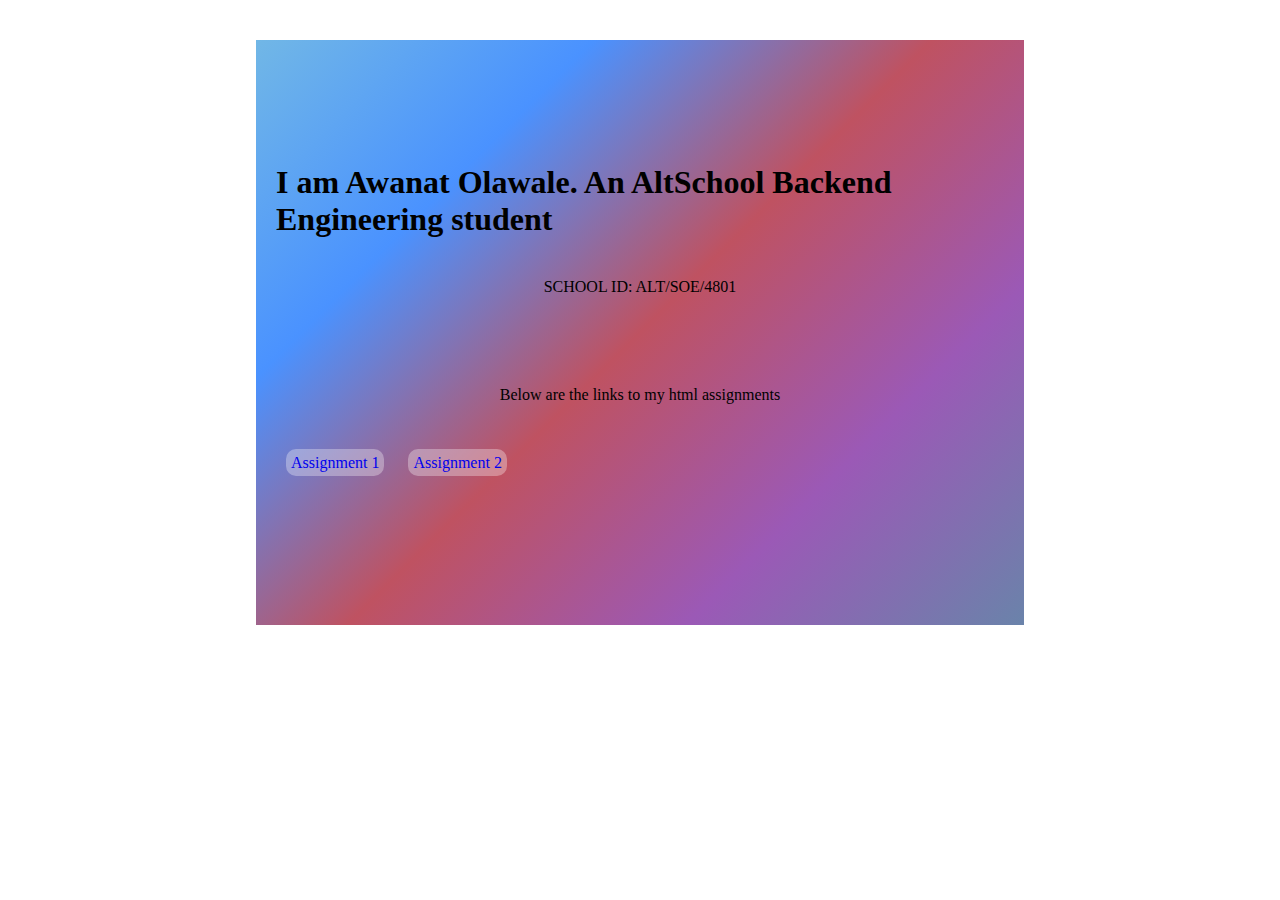
<file: index.html>
<!DOCTYPE html>
<html lang="en">
<head>
    <meta charset="UTF-8">
    <meta name="viewport" content="width=device-width, initial-scale=1.0">
    <title>Document</title>
    <link rel="stylesheet" href="index.css">
</head>

<body>

    <div id="container">

        <div class="content">
            <h1>I am Awanat Olawale. An AltSchool Backend Engineering student</h1> 
        </div>
        <div class="content">
            <p>SCHOOL ID: ALT/SOE/4801</p>
        </div>
        <div class="content">
            <p>Below are the links to my html assignments</p>
            <a href="/assignment_1/index.html">Assignment 1</a>
            <a href="/assignment_2/home/index.html">Assignment 2</a>
        </div>
        <div class="content">
            
        </div>
        <div class="content">
            
        </div>
   
    </div>

</body>
</html>
</file>
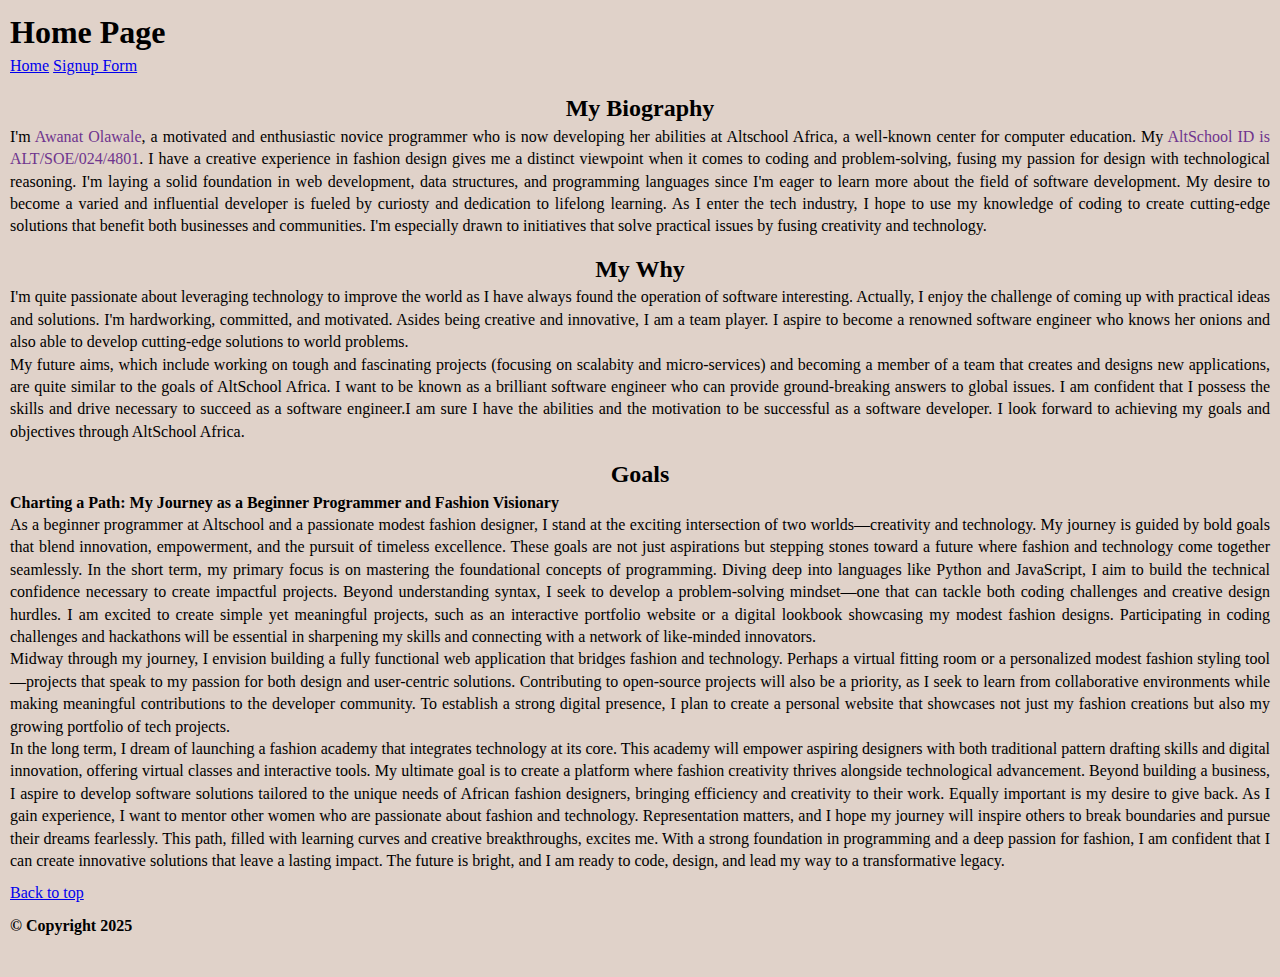
<file: Assignment_1/index.html>
<!DOCTYPE html>
<html lang="en">

<head>
    <meta charset="UTF-8">
    <meta name="viewport" content="width=device-width, initial-scale=1.0">
    <title>Document</title>
    <link rel="stylesheet" href="index.css">

</head>

<body>
    <header id="top">
        <h1>Home Page</h1>
        <header>
            <a href="./index.html">Home</a>
            <a href="./form.html">Signup Form</a>
        </header>
    </header>

    <main>
        <h2 name="biography">My Biography</h2>
        <p>
            I'm <span>Awanat Olawale</span>, a motivated and enthusiastic novice programmer who is now developing her abilities at Altschool Africa,
            a well-known center for computer education. My <span>AltSchool ID is ALT/SOE/024/4801</span>. I have a  creative experience in fashion design gives me a distinct
            viewpoint when it comes to coding and problem-solving, fusing my passion for design with technological reasoning. I'm
            laying a solid foundation in web development, data structures, and programming languages since I'm eager to learn
            more about the field of software development. My desire to become a varied and influential developer is fueled by
            curiosty and dedication to lifelong learning. As I enter the tech industry, I hope to use my knowledge of coding to
            create cutting-edge solutions that benefit both businesses and communities. I'm especially drawn to
            initiatives that solve practical issues by fusing creativity and technology.
        </p>

        <h2>My Why</h2>
        <p>
            I'm quite passionate about leveraging technology to improve the world as I have always found the operation of
            software interesting. Actually, I enjoy the challenge of coming up with practical ideas and solutions. I'm
            hardworking, committed, and motivated. Asides being creative and innovative, I am a team player. I aspire to
            become a renowned software engineer who knows her onions and also able to develop cutting-edge solutions to
            world problems. 
        </p>
        <p>
            My future aims, which include working on tough and fascinating projects (focusing on
            scalabity and micro-services) and becoming a member of a team that creates and designs new applications, are
            quite similar to the goals of AltSchool Africa. I want to be known as a brilliant software engineer who can
            provide ground-breaking answers to global issues. I am confident that I possess the skills and drive
            necessary to succeed as a software engineer.I am sure I have the abilities and the motivation to be
            successful as a software developer. I look forward to achieving my goals and
            objectives through AltSchool Africa.
        </p>

        <h2>Goals</h2>
        <h4>Charting a Path: My Journey as a Beginner Programmer and Fashion Visionary</h4>
        <p>            
            As a beginner programmer at Altschool and a passionate modest fashion designer, I stand at the exciting intersection of
            two worlds—creativity and technology. My journey is guided by bold goals that blend innovation, empowerment, and the
            pursuit of timeless excellence. These goals are not just aspirations but stepping stones toward a future where fashion
            and technology come together seamlessly.
            
            In the short term, my primary focus is on mastering the foundational concepts of programming. Diving deep into languages
            like Python and JavaScript, I aim to build the technical confidence necessary to create impactful projects. Beyond
            understanding syntax, I seek to develop a problem-solving mindset—one that can tackle both coding challenges and
            creative design hurdles. I am excited to create simple yet meaningful projects, such as an interactive portfolio website
            or a digital lookbook showcasing my modest fashion designs. Participating in coding challenges and hackathons will be
            essential in sharpening my skills and connecting with a network of like-minded innovators.
            
        </p>
        <p>
            Midway through my journey, I envision building a fully functional web application that bridges fashion and technology.
            Perhaps a virtual fitting room or a personalized modest fashion styling tool—projects that speak to my passion for both
            design and user-centric solutions. Contributing to open-source projects will also be a priority, as I seek to learn from
            collaborative environments while making meaningful contributions to the developer community. To establish a strong
            digital presence, I plan to create a personal website that showcases not just my fashion creations but also my growing
            portfolio of tech projects.
            
        </p>
        <p>
            In the long term, I dream of launching a fashion academy that integrates technology at its core. This academy will
            empower aspiring designers with both traditional pattern drafting skills and digital innovation, offering virtual
            classes and interactive tools. My ultimate goal is to create a platform where fashion creativity thrives alongside
            technological advancement. Beyond building a business, I aspire to develop software solutions tailored to the unique
            needs of African fashion designers, bringing efficiency and creativity to their work.
            
            Equally important is my desire to give back. As I gain experience, I want to mentor other women who are passionate about
            fashion and technology. Representation matters, and I hope my journey will inspire others to break boundaries and pursue
            their dreams fearlessly.
            
            This path, filled with learning curves and creative breakthroughs, excites me. With a strong foundation in programming
            and a deep passion for fashion, I am confident that I can create innovative solutions that leave a lasting impact. The
            future is bright, and I am ready to code, design, and lead my way to a transformative legacy.

        </p>

        <footer>
            <a href="#top">Back to top</a>

            <h4> &copy; Copyright 2025</h4>
        </footer>
    </main>


</body>

</html>
</file>
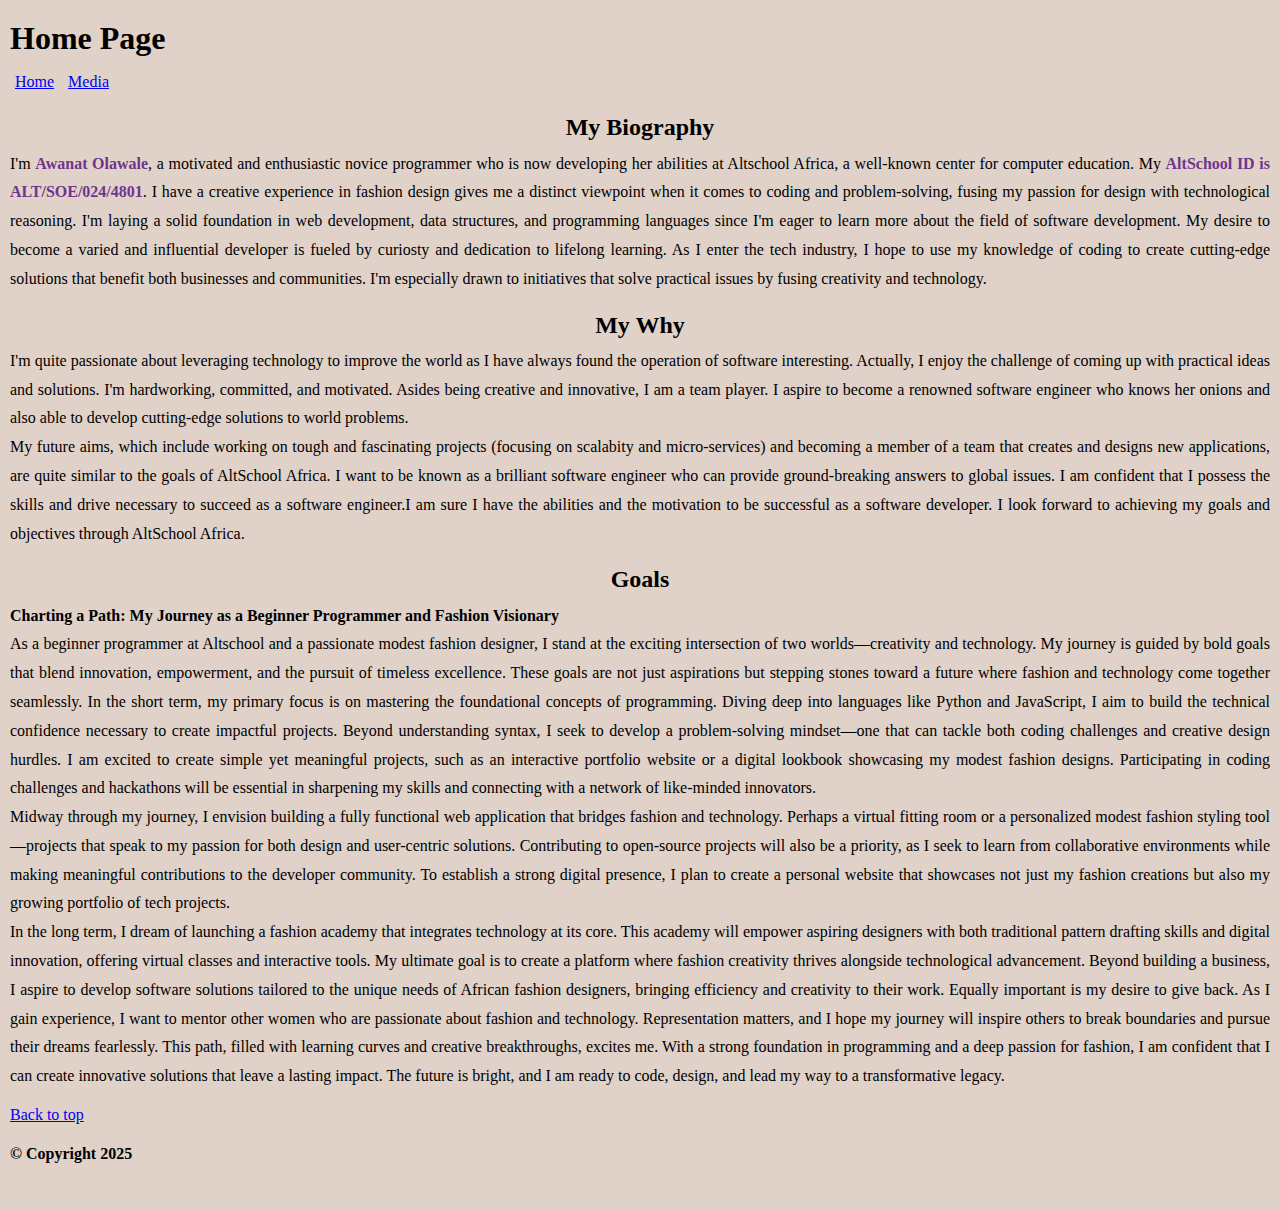
<file: Assignment_2/home/about/index.html>
<!DOCTYPE html>
<html lang="en">

<head>
    <meta charset="UTF-8">
    <meta name="viewport" content="width=device-width, initial-scale=1.0">
    <title>Document</title>
    <link rel="stylesheet" href="index.css">

</head>

<body>
    <header id="top">
        <h1>Home Page</h1>
        <header>
            <a href="./index.html">Home</a>
            <a href="../index.html">Media</a>
        </header>
    </header>

    <main>
        <h2 name="biography">My Biography</h2>
        <p>
            I'm <span>Awanat Olawale</span>, a motivated and enthusiastic novice programmer who is now developing her abilities at Altschool Africa,
            a well-known center for computer education. My <span>AltSchool ID is ALT/SOE/024/4801</span>. I have a  creative experience in fashion design gives me a distinct
            viewpoint when it comes to coding and problem-solving, fusing my passion for design with technological reasoning. I'm
            laying a solid foundation in web development, data structures, and programming languages since I'm eager to learn
            more about the field of software development. My desire to become a varied and influential developer is fueled by
            curiosty and dedication to lifelong learning. As I enter the tech industry, I hope to use my knowledge of coding to
            create cutting-edge solutions that benefit both businesses and communities. I'm especially drawn to
            initiatives that solve practical issues by fusing creativity and technology.
        </p>

        <h2>My Why</h2>
        <p>
            I'm quite passionate about leveraging technology to improve the world as I have always found the operation of
            software interesting. Actually, I enjoy the challenge of coming up with practical ideas and solutions. I'm
            hardworking, committed, and motivated. Asides being creative and innovative, I am a team player. I aspire to
            become a renowned software engineer who knows her onions and also able to develop cutting-edge solutions to
            world problems. 
        </p>
        <p>
            My future aims, which include working on tough and fascinating projects (focusing on
            scalabity and micro-services) and becoming a member of a team that creates and designs new applications, are
            quite similar to the goals of AltSchool Africa. I want to be known as a brilliant software engineer who can
            provide ground-breaking answers to global issues. I am confident that I possess the skills and drive
            necessary to succeed as a software engineer.I am sure I have the abilities and the motivation to be
            successful as a software developer. I look forward to achieving my goals and
            objectives through AltSchool Africa.
        </p>

        <h2>Goals</h2>
        <h4>Charting a Path: My Journey as a Beginner Programmer and Fashion Visionary</h4>
        <p>            
            As a beginner programmer at Altschool and a passionate modest fashion designer, I stand at the exciting intersection of
            two worlds—creativity and technology. My journey is guided by bold goals that blend innovation, empowerment, and the
            pursuit of timeless excellence. These goals are not just aspirations but stepping stones toward a future where fashion
            and technology come together seamlessly.
            
            In the short term, my primary focus is on mastering the foundational concepts of programming. Diving deep into languages
            like Python and JavaScript, I aim to build the technical confidence necessary to create impactful projects. Beyond
            understanding syntax, I seek to develop a problem-solving mindset—one that can tackle both coding challenges and
            creative design hurdles. I am excited to create simple yet meaningful projects, such as an interactive portfolio website
            or a digital lookbook showcasing my modest fashion designs. Participating in coding challenges and hackathons will be
            essential in sharpening my skills and connecting with a network of like-minded innovators.
            
        </p>
        <p>
            Midway through my journey, I envision building a fully functional web application that bridges fashion and technology.
            Perhaps a virtual fitting room or a personalized modest fashion styling tool—projects that speak to my passion for both
            design and user-centric solutions. Contributing to open-source projects will also be a priority, as I seek to learn from
            collaborative environments while making meaningful contributions to the developer community. To establish a strong
            digital presence, I plan to create a personal website that showcases not just my fashion creations but also my growing
            portfolio of tech projects.
            
        </p>
        <p>
            In the long term, I dream of launching a fashion academy that integrates technology at its core. This academy will
            empower aspiring designers with both traditional pattern drafting skills and digital innovation, offering virtual
            classes and interactive tools. My ultimate goal is to create a platform where fashion creativity thrives alongside
            technological advancement. Beyond building a business, I aspire to develop software solutions tailored to the unique
            needs of African fashion designers, bringing efficiency and creativity to their work.
            
            Equally important is my desire to give back. As I gain experience, I want to mentor other women who are passionate about
            fashion and technology. Representation matters, and I hope my journey will inspire others to break boundaries and pursue
            their dreams fearlessly.
            
            This path, filled with learning curves and creative breakthroughs, excites me. With a strong foundation in programming
            and a deep passion for fashion, I am confident that I can create innovative solutions that leave a lasting impact. The
            future is bright, and I am ready to code, design, and lead my way to a transformative legacy.

        </p>

        <footer>
            <a href="#top">Back to top</a>

            <h4> &copy; Copyright 2025</h4>
        </footer>
    </main>


</body>

</html>
</file>
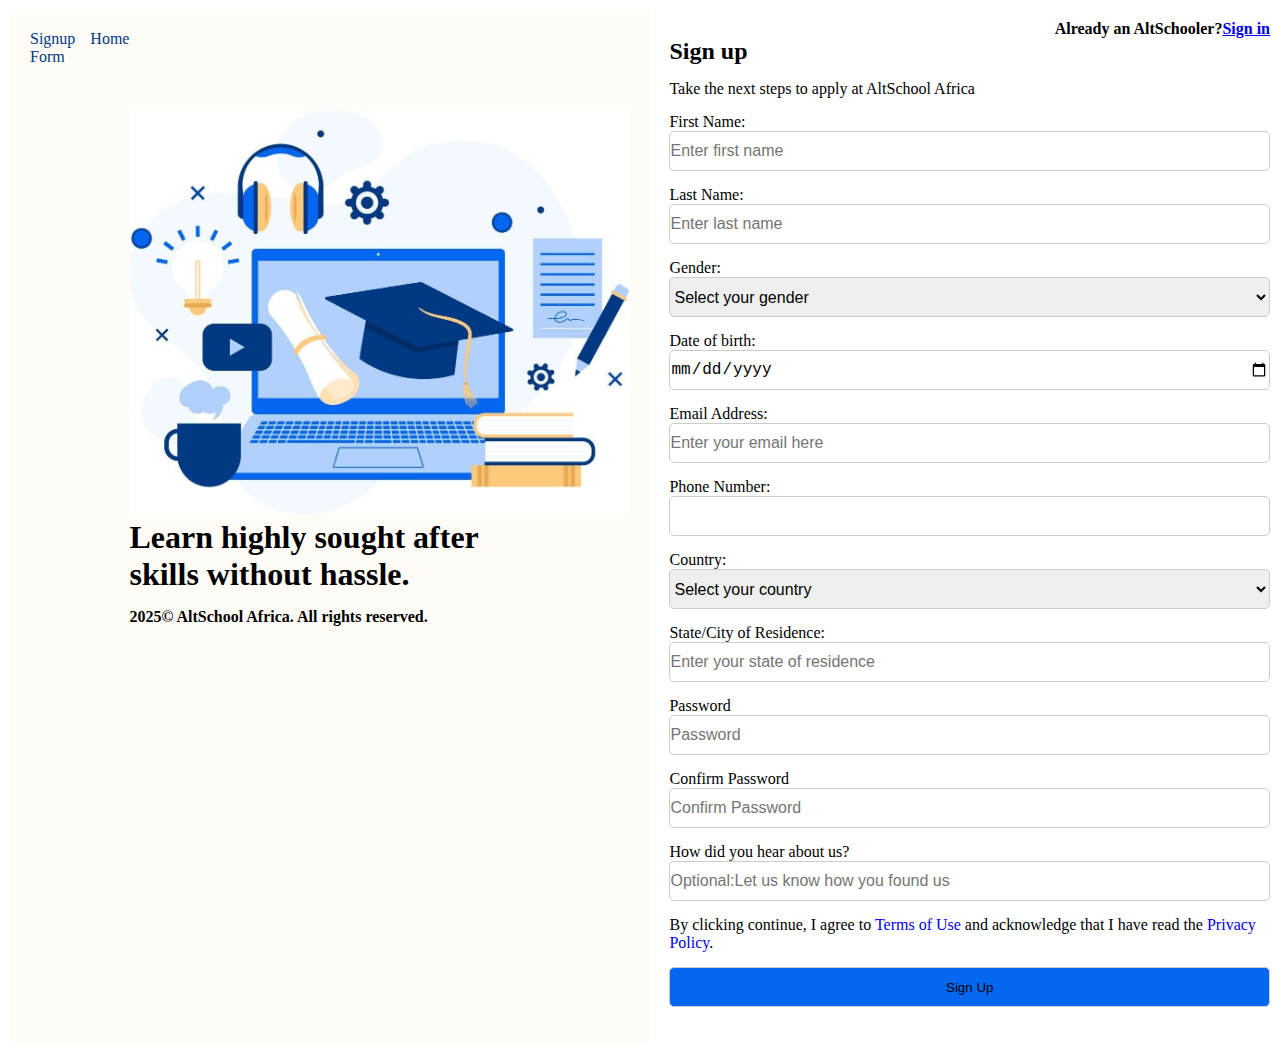
<file: Assignment_1/form.html>
<!DOCTYPE html>
<html lang="en">
<head>
    <meta charset="UTF-8">
    <meta name="viewport" content="width=device-width, initial-scale=1.0">
    <title>Assignment 1</title>
    <link rel="stylesheet" href="form.css">
</head>

<body>
    <div id="container">
       <div class="left-section">
            <!--The left section of the page-->
            <nav class="left-top-row">
                <!--Displays both home and form pages at the top -->
                    <a href="./form.html" >Signup Form</a>
                    <a href="./index.html">Home</a>
            </nav>
                <div class="left-content">
                    <img src="assets/img.jpg" alt="AltSchool Logo"/>
                    <h1>Learn highly sought after <br/> skills without hassle.</h1>
                    <div id="footer">
                        <h4>2025&copy; AltSchool Africa. All rights reserved.</h4>
                    </div>
                </div>
            
        </div>
        
        <div class="right-section">
            <form action="#">
                <div class="user-details">
                    <div class="right-top-row">
                        <h4>Already an AltSchooler? <span> <a href="#">Sign in</a></span></h4>
                        <h2>Sign up</h2>
                        <p>Take the next steps to apply at AltSchool Africa </p>
                    </div>
                    <div class="right-section-group">
                        <label for="first name">First Name:</label>
                        <input type="text"placeholder="Enter first name" required/>
                    </div>
    
                    <div class="right-section-group">
                        <label for="lastname">Last Name:</label>
                        <input type="text"placeholder="Enter last name" required/>
                    </div>
            
                    <div class="right-section-group">
                        <label for="gender">Gender:</label>
                        <select name="gender" class="gender-select">
                            <!--creates a dropdown menu for gender-->
                            <option value="">Select your gender</option>
                            <option value="male">Male</option>
                            <option value="female">Female</option>
                        </select>
                    </div>
            
                    <div class="right-section-group">
                        <label for="date">Date of birth:</label>
                        <input type="date" required/>
                    </div>
                        
            
                    <div class="right-section-group">
                        <label for="email">Email Address:</label>
                        <input type="email" placeholder="Enter your email here" required/>  
                    </div>
                    <div class="right-section-group">
                        <label for="phone">Phone Number:</label>
                        <input type="number" required/>
                    </div>
            
                    <div class="right-section-group">
                        <label for="country">Country:</label>
                        <select name="country" class="country-select">
                            <option value="">Select your country</option>
                            <option value="afghanistan">Afghanistan</option>
                            <option value="albania">Albania</option>
                            <option value="">...</option>
                        </select>
                    </div>
    
                    <div class="right-section-group">
                        <label for="state">State/City of Residence:</label>
                        <input type="text"placeholder="Enter your state of residence"id="state"/>
                    </div>
            
                    <div class="right-section-group">
                        <label for="password">Password</label>
                        <input type="password" placeholder="Password"/> 
                    </div>
                    <div class="right-section-group">
                        <label for="password">Confirm Password</label>
                        <input type="password" placeholder="Confirm Password">
                    </div>
            
                    <div class="right-section-group">
                        <label for="text">How did you hear about us?</label>
                        <input type="text" placeholder="Optional:Let us know how you found us">
                    </div>
    
                    <p class="bottom-row">By clicking continue, I agree to <a href="#">Terms of Use</a> and acknowledge that I have read the <a href="#">Privacy Policy</a>.</p>
                
                    <button type="button" class="button">Sign Up</button>
    
                </div>   
                            
            </form>
        </div>   
    </div>

</body>
</html>
</file>
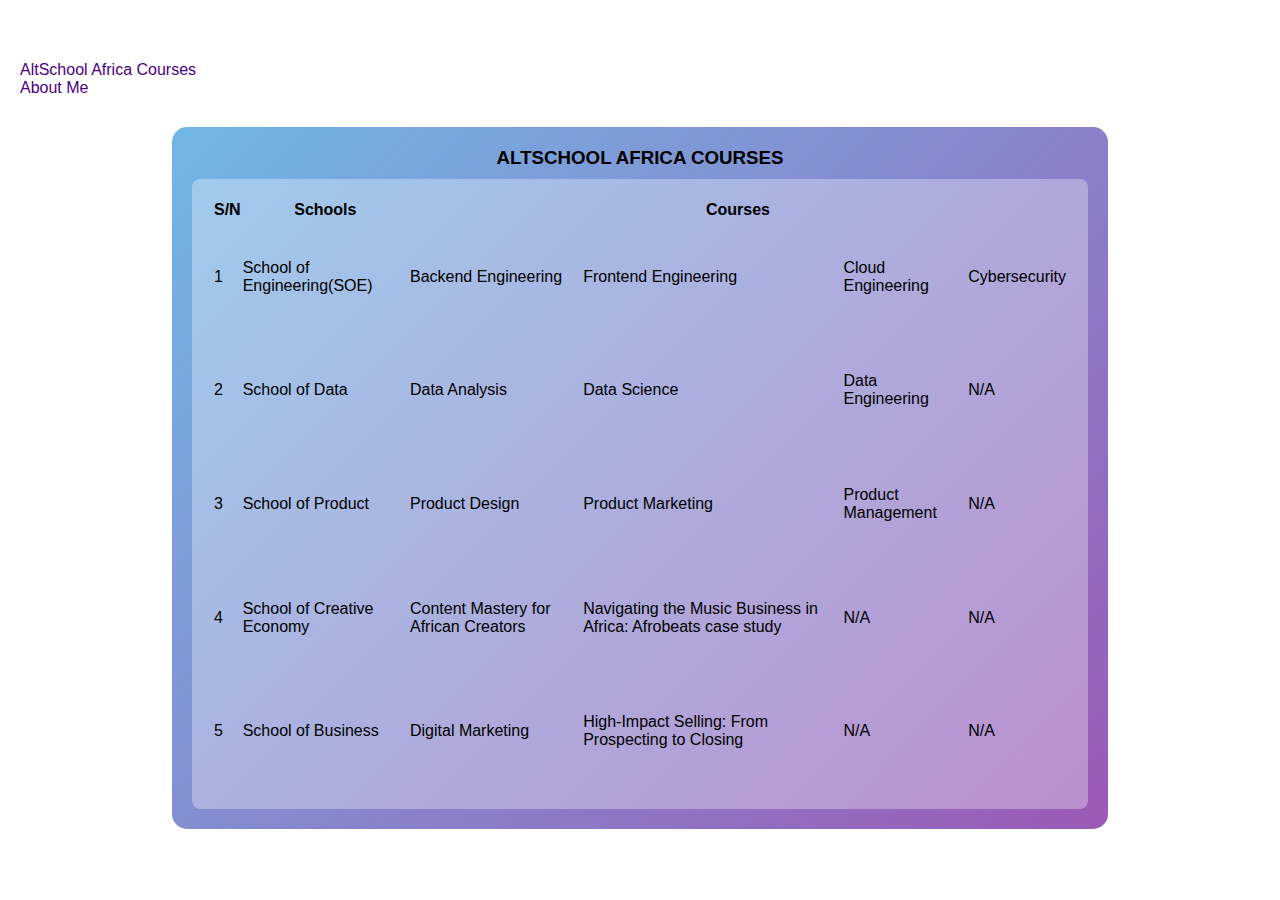
<file: Assignment_2/home/table.html>
<!DOCTYPE html>
<html lang="en">
<head>
    <meta charset="UTF-8">
    <meta name="viewport" content="width=device-width, initial-scale=1.0">
    <title>AltSchool Africa Courses</title>
    <link rel="stylesheet" href="table.css">
</head>

<body>
    <nav>
        <ul>
            <li><a href="table.html">AltSchool Africa Courses</a></li>
            <li><a href="./about/index.html">About Me</a></li>
        </ul>
    </nav>
    
    <div id="container">
        <section class="heading">
            <h3>ALTSCHOOL AFRICA COURSES</h3>
        </section>
        <table>
            <thead class="tablerow1">
                <th>S/N</th>
                <th>Schools</th>
                <th colspan="4">Courses</th>
            </thead>
            
            <tbody>
                <tr>
                    <td >1</td>
                    <td>School of Engineering(SOE)</td>
                    <td>Backend Engineering</td>
                    <td>Frontend Engineering</td>
                    <td>Cloud Engineering</td>
                    <td>Cybersecurity</td>
                </tr>
                <tr>
                    <td>2</td>
                    <td>School of Data</td>
                    <td>Data Analysis</td>
                    <td>Data Science</td>
                    <td>Data Engineering</td>
                    <td>N/A</td>
                        
                </tr>
                <tr>
                    <td>3</td>
                    <td>School of Product</td>
                    <td>Product Design</td>
                    <td>Product Marketing</td>
                    <td>Product Management</td>
                    <td>N/A</td>
                </tr>
                <tr>
                    <td>4</td>
                    <td>School of Creative Economy</td>
                    <td>Content Mastery for African Creators</td>
                    <td>Navigating the Music Business in Africa: Afrobeats case study</td>
                    <td>N/A</td>
                    <td>N/A</td>
                </tr>
                <tr>
                    <td>5</td>
                    <td>School of Business</td>
                    <td>Digital Marketing</td>
                    <td>High-Impact Selling: From Prospecting to Closing</td>
                    <td>N/A</td>
                    <td>N/A</td>
                </tr>        
            </tbody>    
        </table>
    </div>
</body>
</html>
</file>
<file: index.css>
*{
    margin: 0;
    padding: 0;
    box-sizing: border-box;
}

body{
    display: flex;
    justify-content: center;

}

#container{
    
    background: linear-gradient(135deg, #71b7e6, #4A92FF, #BF5261,#9b59b6, #6a83aa);
    display: flex;
    flex-direction: column;
    justify-content: center;
    margin-top: 40px;
    
    width: 60vw;
    height: 65vh;
}

.content{
    
    justify-items: center;
    padding:20px; 
}

.content h1{
    margin-top: 50px;
}
.content p{
    margin-bottom: 50px;
}

a{
    padding: 5px;
    margin: 10px;
    background-color: #ffffff52;
    text-decoration: none;
    border-radius: 10px;
}

 a:hover{
    color: #ffffff;
}
</file>
<file: Assignment_1/index.css>
*{
    margin: 0;
    padding: 0;
    box-sizing: border-box;
}

body{
    display: flex;
    flex-direction: column;
    background-color:#e0d2c9 ;
    line-height: 1.4;
    text-align: justify;
    padding: 10px;
    }

main h2{
    display: flex;
    justify-content: center;
    padding-top: 15px;

}

p span{
    color:#6f358e ;
}

a:hover{
    background: #6f358e;
    color: #ffffff;
}

footer{
    padding-top: 10px;
    
    h4{
        padding-top: 10px;
        padding-bottom: 30px;
    }
}
</file>
<file: Assignment_2/home/about/index.css>
*{
    margin: 0;
    padding: 0;
    box-sizing: border-box;
}

body{
    display: flex;
    flex-direction: column;
    background-color:#e0d2c9 ;
    line-height: 1.8;
    text-align: justify;
    padding: 10px;
}

header a{
    padding: 5px;
}

main h2{
    display: flex;
    justify-content: center;
    padding-top: 10px;

}

p span{
    color:#6f358e ;
    font-weight: bold;
}

a:hover{
    background: #6f358e;
    color: #ffffff;
}

footer{
    padding-top: 10px;
    
    h4{
        padding-top: 10px;
        padding-bottom: 30px;
    }
}
</file>
<file: Assignment_1/form.css>
*{
    margin: 0;
    padding:0;
    box-sizing: border-box;
}

body{
    display: flex;
    padding: 10px;
    
}


 #container{
    display: flex;
    width: 100%; 
}

.left-section{ 
    display: flex;
    background-color: #fffcf8;
    width: 50vw;
    padding: 20px;

    img{
    margin-top: 80px;
    width: 500px;
    }

}

.left-top-row{
    display: flex;
    gap: 15px;
    flex-wrap: no-wrap;

}

.left-top-row a{
    display: flex;
    flex-direction: column;
    text-decoration: none;
    color: #013983;
    

}
a:hover{
    color: #0367f3;
}


#footer{
    margin-top: 15px;
}

.right-section{
    display: flex;
    padding-left: 20px;
   
}

form{
    display: flex;
    flex-wrap: wrap;

}

input, .gender-select, .country-select{
    height: 40px;
    width: 100%;
    font-size: 16px;
    border-radius: 5px;
    border: 1px solid #ccc;

}

.right-top-row h4{
    display: flex;
    justify-content: right;
    font-weight: 500px;
    margin-top: 10px;
}

.right-section-group, p{
    margin-top: 15px;
}

.button{
    display: block;
    width: 100%;
    height: 40px;
    background-color:#0367f2 ;
    margin-top: 15px;
    margin-bottom: 35px;
    border-radius: 5px;
    cursor: pointer;
    border: 1px solid #ccc;
}

.button:hover{
    background: #013983 ;
}

.bottom-row a{
    text-decoration: none;
}

/* Responsiveness for desktop */

@media (max-width: 768px) {
    #container {
        flex-direction: column;
    }

    .left-section, .right-section {
        width: 100%;
    }

    .left-top-row {
        justify-content: space-between;
    }

    .left-content img {
        margin-top: 10px;
    }

    form {
        padding: 0;
    }
}

/* Responsiveness for mobile */
@media (max-width: 576px) {
    .left-section, .right-section {
        padding: 10px;
    }

    .left-content img {
        margin-top: 5px;
    }

    h1 {
        font-size: 1.5rem;
    }
}
</file>
<file: Assignment_2/home/table.css>
* {
    margin: 0;
    padding: 0;
    box-sizing: border-box;
    font-family: sans-serif;
}

body {
    display: flex;
    flex-direction: column;
    align-items: center;
    justify-content: center;
    min-height: 100vh;
}

nav {
    align-self: flex-start;
    margin-bottom: 20px;
}

nav ul{
    list-style: none;
    padding: 10px;
}

nav a {
    text-decoration: none;
    color: #4b0082;
    padding: 10px;
}

.heading {
    margin-bottom: 10px;
}

#container {
    display: flex;
    flex-direction: column;
    justify-content: center;
    align-items: center;
    background: linear-gradient(135deg, #71b7e6, #9b59b6);
    max-width: 75vw;
    display: flex;
    flex-direction: column;
    align-items: center;
    padding: 20px;
    margin-bottom: 20px;
    border-radius: 15px;
}

table {
    justify-content: center;
    align-items: center;
    width: 70vw;
    height: 70vh;
    background-color: #ffffff52;
    border-radius: 8px;
    padding: 20px;

}

a:hover {
    color: #a6157c;
}

tbody tr :hover,
thead th :hover {
    background-color: #ffffff81;
}

/* Responsive design for tablet */

@media (max-width: 768px) {
    nav {
        align-self: center;
    }

    nav ul {
        display: flex;
        flex-direction: row;
        justify-content: center;
        flex-wrap: wrap;
    }

    nav li {
        margin: 5px;
    }

    #container {
        max-width: 95vw;
    }

    table {
        width: 90vw;
        font-size: 0.9rem;
        overflow-x: auto;
    }
}

/* Responsive design for mobile */
@media (max-width: 480px) {
    nav ul {
        flex-direction: column;
    }

    table th, table td {
        padding: 10px;
        font-size: 0.75rem;
    }

    #container {
        max-width: 100%;
        padding: 15px;
    }
}
</file>
